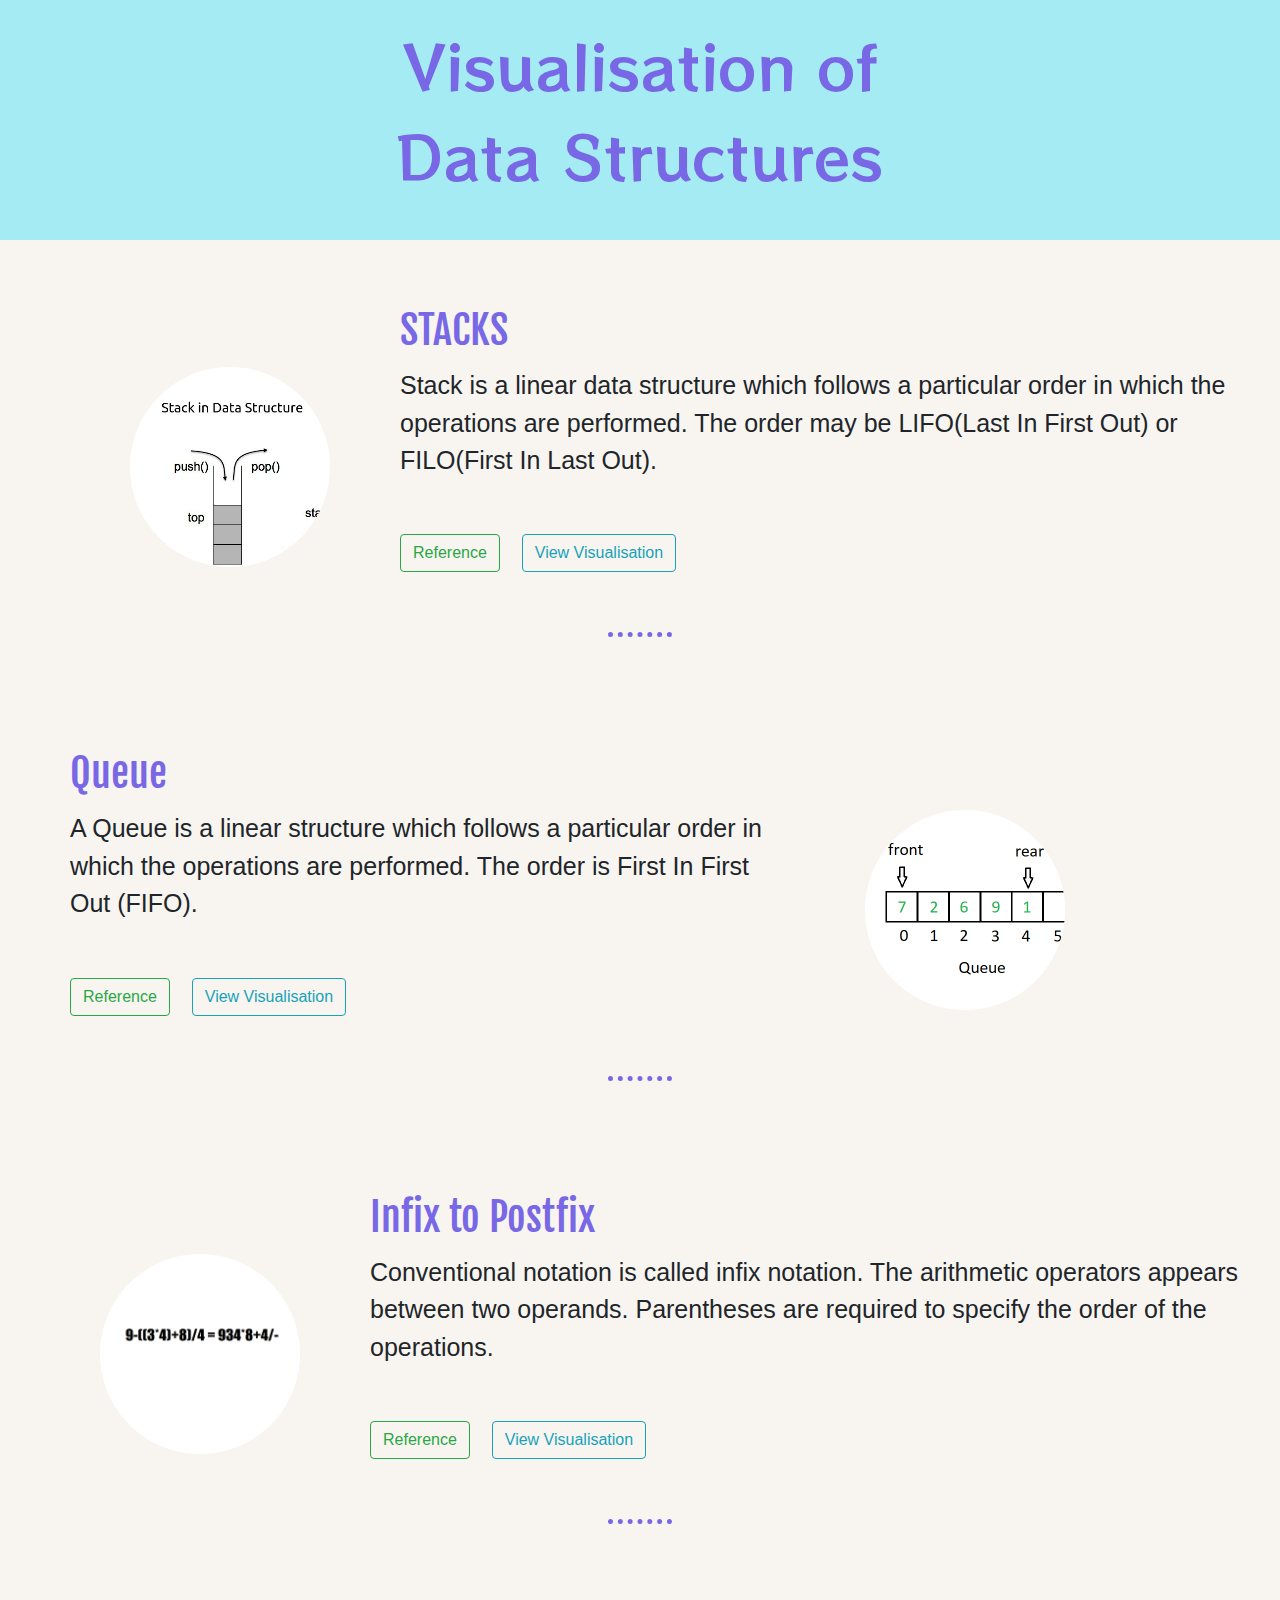
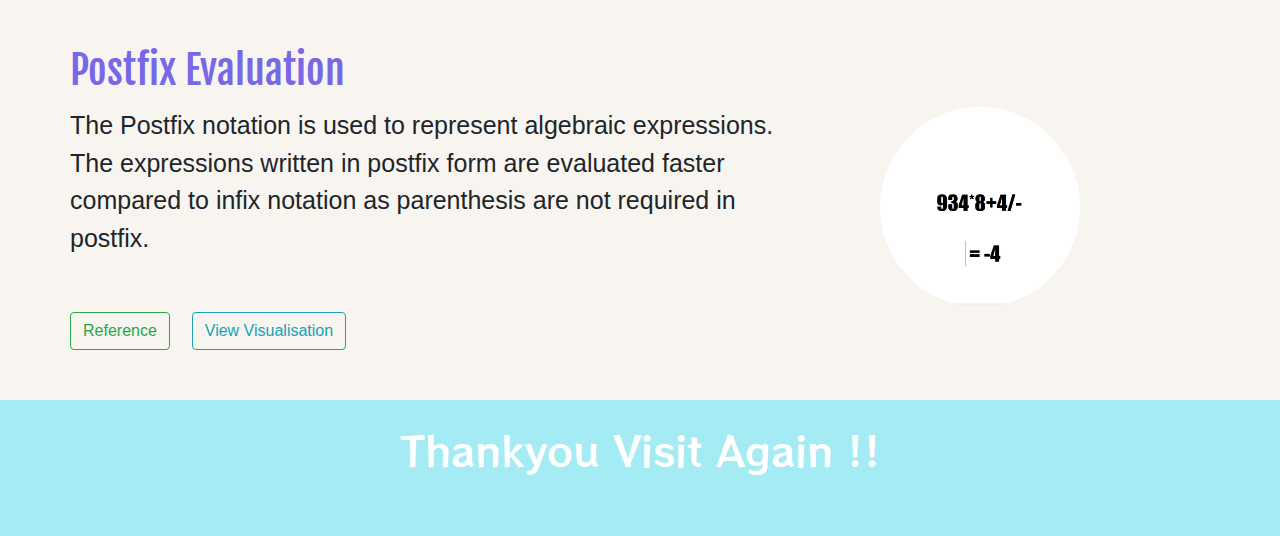
<file: index.html>
<!DOCTYPE html>
<html lang="en">
<head>
    <meta charset="UTF-8">
    <title>Visualisation of Data Structures</title>
    <link rel="stylesheet" href="https://maxcdn.bootstrapcdn.com/bootstrap/4.0.0/css/bootstrap.min.css" integrity="sha384-Gn5384xqQ1aoWXA+058RXPxPg6fy4IWvTNh0E263XmFcJlSAwiGgFAW/dAiS6JXm" crossorigin="anonymous">
    <link rel="stylesheet" href='home.css'>
    <link rel="preconnect" href="https://fonts.gstatic.com">
<link href="https://fonts.googleapis.com/css2?family=RocknRoll+One&display=swap" rel="stylesheet">
<link rel="preconnect" href="https://fonts.gstatic.com">
<link href="https://fonts.googleapis.com/css2?family=Roboto+Mono:wght@300&family=RocknRoll+One&display=swap" rel="stylesheet">
<link rel="preconnect" href="https://fonts.gstatic.com">
<link href="https://fonts.googleapis.com/css2?family=Cabin:wght@700&family=Fjalla+One&display=swap" rel="stylesheet">
</head>
<body>

    <div class='conatiner'>
        <div class='row-one'>
            <div class='col-lg-12 col-md-12'>
                <div class='heading'>
                    Visualisation of Data Structures       
                </div>            
            </div>
        </div>
        <div class='row-two'>
            
            <div class='stack col-md-12'>
                <div class='col-md-6'>
                <div class='header'>
                    STACKS
                </div>
                

                <img class='stack-img' src="filename.jpg">
                </div>
                
                <p>Stack is a linear data structure which follows a particular order in which the operations are performed. The order may be LIFO(Last In First Out) or FILO(First In Last Out).</p><br>
                <a href="https://www.geeksforgeeks.org/stack-data-structure/" class="btn btn-outline-success ">Reference</a>
                <a href="Stack 1.html"class="btn btn-outline-info stack-btn">View Visualisation</a>
               
            </div>
            <hr>
           
            <div class='queue col-md-12'>
                <div class='head'>
                    Queue
                </div>
                <img class="queue-img" src='queue.jpg'>
                
                <p>A Queue is a linear structure which follows a particular order in which the operations are performed. The order is First In First Out (FIFO).</p><br>
                <a href="https://www.geeksforgeeks.org/queue-data-structure/" class="btn btn-outline-success ">Reference</a>
                <a href="queue1.html" class="btn btn-outline-info stack-btn">View Visualisation</a>

      		</div>
              <hr>
            </div>
        <div class='row-three'>
            <div class='intopost'>
                <div class='header'>
                    Infix to Postfix
                </div>
                <img class='intopost-img' src="intopost.png">
                
                <p>Conventional notation is called infix notation. The arithmetic operators appears between two operands. Parentheses are required to specify the order of the operations.</p><br>
                <a href="https://www.geeksforgeeks.org/stack-set-2-infix-to-postfix/" class="btn btn-outline-success ">Reference</a>
                <a href="inTopost.html" class="btn btn-outline-info stack-btn">View Visualisation</a>
            </div>
            <hr>

            <div class='posteval'>
                <div class='head'>
                    Postfix Evaluation
                </div>
            <img class="post-img" src='postfix.png'>
          
            <p>The Postfix notation is used to represent algebraic expressions. The expressions written in postfix form are evaluated faster compared to infix notation as parenthesis are not required in postfix.</p><br>
            <a href="https://www.geeksforgeeks.org/stack-set-4-evaluation-postfix-expression/" class="btn btn-outline-success ">Reference</a>
            <a href="postfix.html" class="btn btn-outline-info stack-btn">View Visualisation</a>
                </div>
                

            </div>

            <div class='footer'>
                <p>Thankyou Visit Again !!</p>
            </div>
            
            

        </div>
    

</body>
</html>
</file>
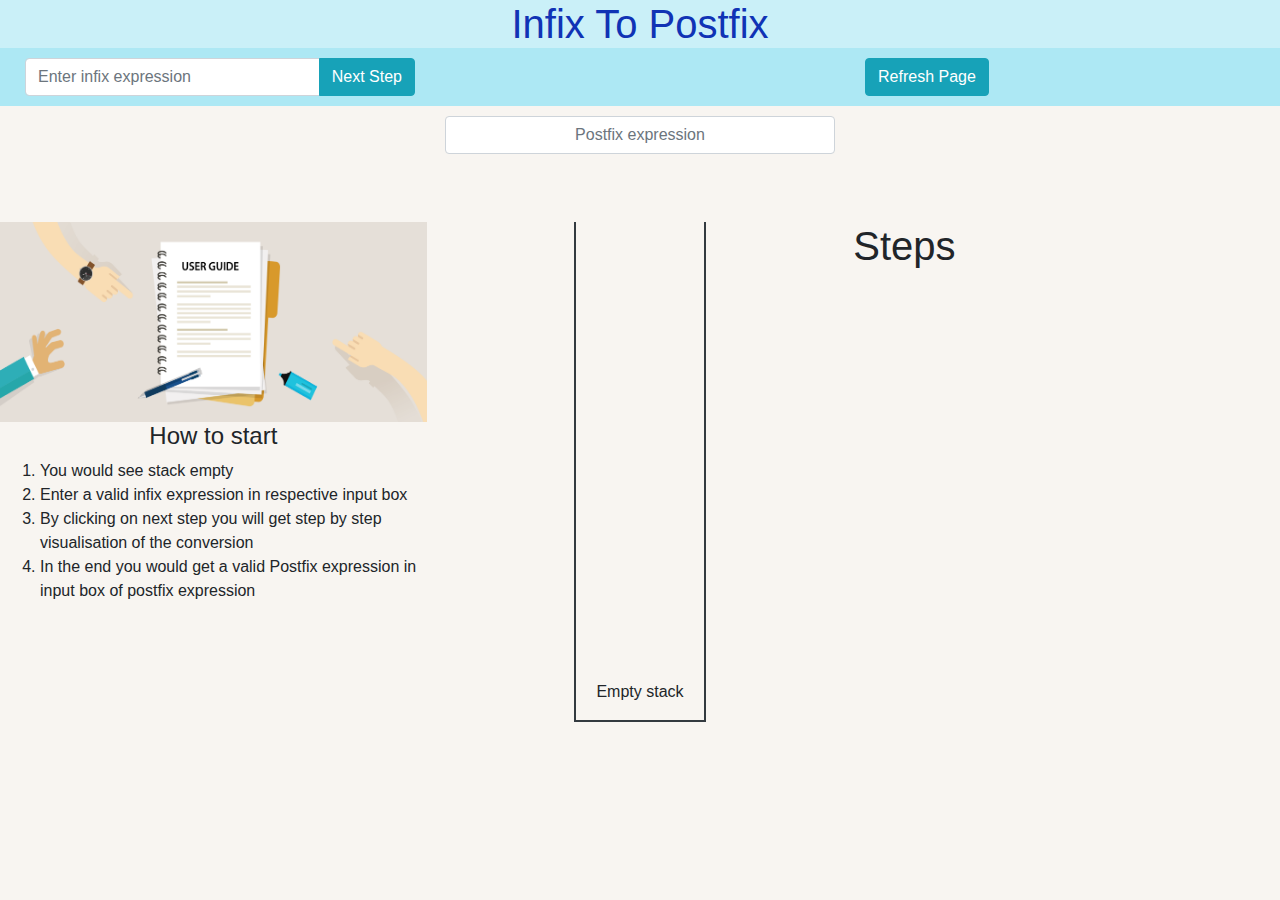
<file: inTopost.html>
<!doctype html>
<html lang="en">
  <head>
    <link rel="stylesheet" href="https://maxcdn.bootstrapcdn.com/bootstrap/4.0.0/css/bootstrap.min.css" integrity="sha384-Gn5384xqQ1aoWXA+058RXPxPg6fy4IWvTNh0E263XmFcJlSAwiGgFAW/dAiS6JXm" crossorigin="anonymous">
    <link rel="stylesheet" href="inTopost.css">
    <title>Infix To Postfix</title>
  </head>
  <body>
    <div id='a'>
        <h1>Infix To Postfix</h1>
    </div>


    <div class="row justify-content-between" id="b">
        <div class="col-md-6 col-lg-4" >
            <div class="input-group">
                <input type="text" class="form-control" placeholder="Enter infix expression" >
                <div class="input-group-append">
                    <button class="btn btn-info" id='next' type="button">Next Step</button>
                </div>
            </div>
        </div>

        <div class="col-md-6 col-lg-4">
            <button class="btn btn-info" onClick="window.location.reload();">Refresh Page</button>
        </div>
    </div>





    <div class="row justify-content-center" id='c'>
        <div class="col-md-6 col-lg-4">
            <div class="input-group mb-2">
                <input type="text" class="form-control" id="Postfix" placeholder="Postfix expression">
            </div>
        </div>
    </div>


    <div class='row inline justify-content-center' id='d'>
        
    </div>


    <div class='row justify-content-center'>
        <div class="space col-md-8 col-lg-4 order-lg-0 order-md-2 how">
            <img src="userguide.png" height="200px"  width=100%>
            <h4 style="text-align: center;">How to start</h4>
            <ol>
                <li>You would see stack empty</li>
                <li>Enter a valid infix expression in respective input box</li>
                <li>By clicking on next step you will get step by step visualisation of the conversion</li>
                <li>In the end you would get a valid Postfix expression in input box of postfix expression</li>
            </ol>
        </div>


            
        <div class="col-lg-4 col-md-6 order-lg-0 order-md-0">
            <div class="row justify-content-center ">
                <div class="col-4 col space d-flex flex-column-reverse border-3 border-right border-dark border-left border-bottom" id="stack_box">
                    <p style="text-align: center;">Empty stack</p>
                </div>  
            </div>
        </div>




        <div class="space col-md-6 col-lg-4 order-lg-2 order-md-1 ">
            <h1>Steps</h1>
            <div class="steps">

            </div>
            
        </div>
        


    </div>

    <script src="inTopost.js"></script>
    <script src="https://code.jquery.com/jquery-3.2.1.slim.min.js" integrity="sha384-KJ3o2DKtIkvYIK3UENzmM7KCkRr/rE9/Qpg6aAZGJwFDMVNA/GpGFF93hXpG5KkN" crossorigin="anonymous"></script>
    <script src="https://cdnjs.cloudflare.com/ajax/libs/popper.js/1.12.9/umd/popper.min.js" integrity="sha384-ApNbgh9B+Y1QKtv3Rn7W3mgPxhU9K/ScQsAP7hUibX39j7fakFPskvXusvfa0b4Q" crossorigin="anonymous"></script>
    <script src="https://maxcdn.bootstrapcdn.com/bootstrap/4.0.0/js/bootstrap.min.js" integrity="sha384-JZR6Spejh4U02d8jOt6vLEHfe/JQGiRRSQQxSfFWpi1MquVdAyjUar5+76PVCmYl" crossorigin="anonymous"></script>
  </body>
</html>
</file>
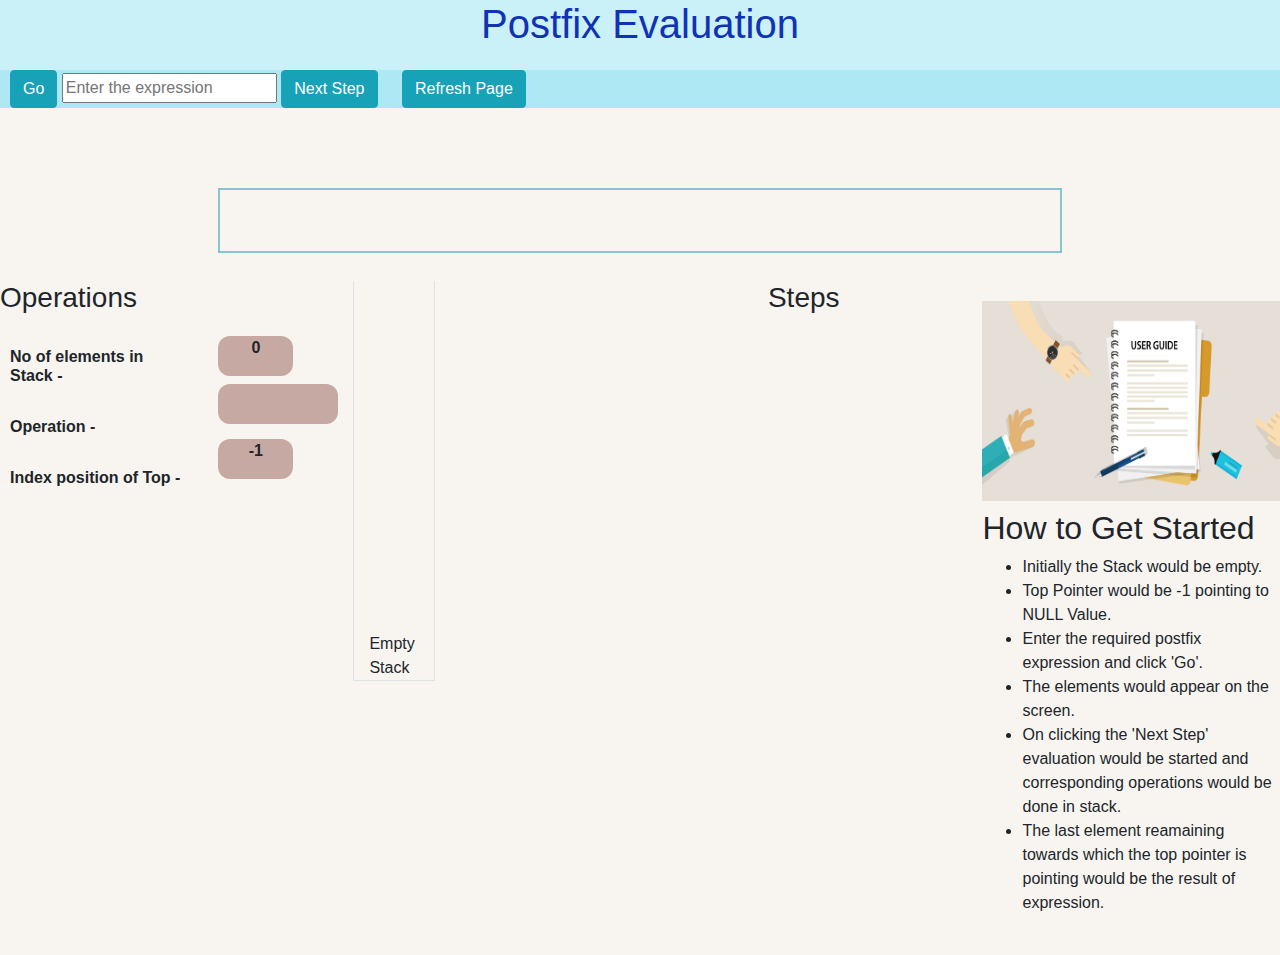
<file: postfix.html>
<!DOCTYPE html>
<html lang="en">
<head>
    <meta charset="UTF-8">
    <title>Postfix Evaluation</title>
    <link rel="stylesheet" href="https://stackpath.bootstrapcdn.com/bootstrap/4.4.1/css/bootstrap.min.css" integrity="sha384-Vkoo8x4CGsO3+Hhxv8T/Q5PaXtkKtu6ug5TOeNV6gBiFeWPGFN9MuhOf23Q9Ifjh" crossorigin="anonymous">
    <link rel="stylesheet" type="text/css" href="postfix.css">
</head>
<body>
    <div class='header'>
        <h1>Postfix Evaluation</h1>
    </div>
    
    <div id="b">
        <button id="p" class="btn btn-info">Go</button>
        <input type="text" name="" placeholder="Enter the expression">
        <button id='q' class='btn btn-info'>Next Step</button>
        <button class="btn btn-info" onClick="window.location.reload();">Refresh Page</button>
    </div>

    <div class='row outer'>
        <div class='col-xl-2'>
        </div>
        <div id='rr' class='col-xl-8'>   
        </div>
        <div class='col-xl-2'>
        </div>
    </div>

    <div class='row'>
        <div class='col-xl-2'>
        </div>
        <div class='col-xl-8'>
        <h1 class='stack_box'></h1>
        </div>
    <div class='col-xl-2'>
    </div>

    </div>
    <div class='row second'>
        <div class='col-lg-2 col-md-4'>
            <h3>Operations</h3>
                    <br><h6 class='text'>No of elements in Stack -</h6>
		            <br><h6 class='text'>Operation - </h6> 
		            <br><h6 class='text'>Index position of Top -</h6>	    
		           
        </div>
        <div class='col-lg-1 col-md-2'>
            <div class='elements'></div>
            <div class='oper'></div>
            <div class='topval'></div>
            
            

    </div>

        <div class='col-lg-3 col-md-6'>
            <div class='row space justify-content-center'>
            <div id="h" class="col-3 d-flex flex-column-reverse border-right border-left border-bottom">
                <div class='stackempty'></div>          
            </div>
            <div id='ar' class="col-3 d-flex flex-column-reverse">
            </div>
            <div id="c" class="col-3  d-flex flex-column-reverse">
            </div>
            </div>
            </div>

        <div class='col-lg-3 col-md-6'>
            <h3 class='step'>Steps</h3>
            <div class='row'>
                <div class='col-lg-12'>
                 <h4 class='steps'></h4>   
                </div>
            </div>
            
        </div>
        <div class='col-lg-3 col-md-6'>
            <h6>
                <img class='img'src="userguide.png">
            </h6>
            <h2>How to Get Started</h2>
            <ul>
                <li>Initially the Stack would be empty.</li>
                <li>Top Pointer would be -1 pointing to NULL Value. </li>
                <li>Enter the required postfix expression and click 'Go'.</li>
                <li>The elements would appear on the screen.</li>
                <li>On clicking the 'Next Step' evaluation would be started and corresponding operations would be done in stack.</li>
                <li>The last element reamaining towards which the top pointer is pointing would be the result of expression. </li>
            </ul>
            <br>

            
        </div>
    </div>
    <script src="postfix.js" async defer></script>
</body>
</html>
</file>
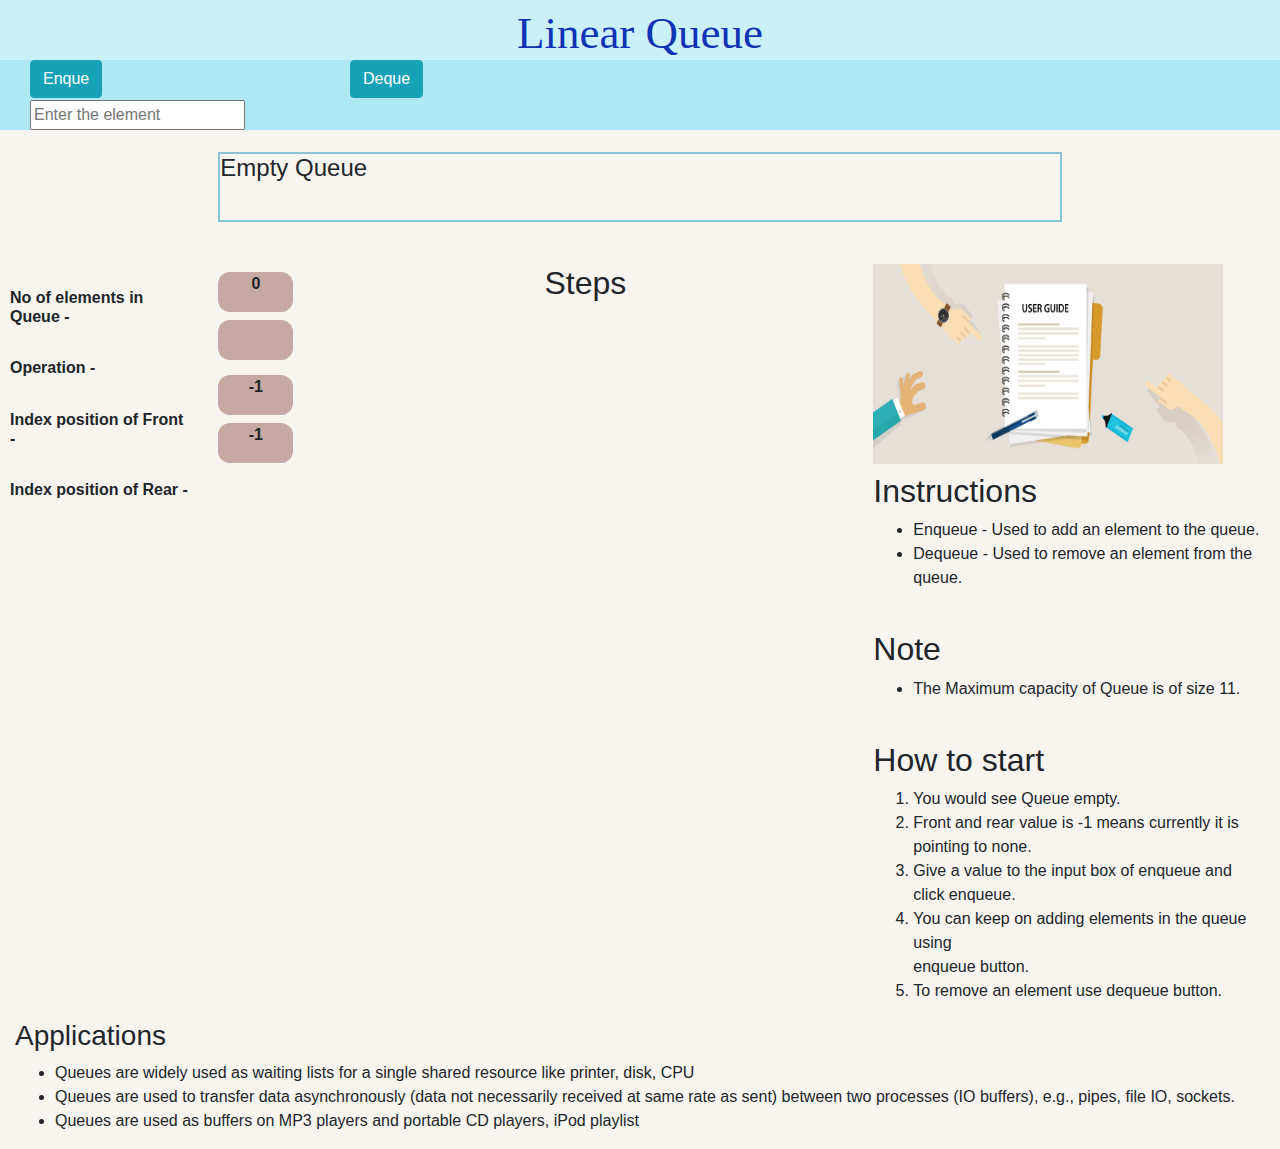
<file: queue1.html>
<!DOCTYPE html>
<html>
    <head>
        <meta charset="utf-8">
        <meta http-equiv="X-UA-Compatible" content="IE=edge">
        <title>Queue</title>
        <meta name="description" content="">
        <meta name="viewport" content="width=device-width, initial-scale=1">
        <link rel="stylesheet" href="queue1.css">
        <link rel="stylesheet" href="https://maxcdn.bootstrapcdn.com/bootstrap/4.0.0/css/bootstrap.min.css" integrity="sha384-Gn5384xqQ1aoWXA+058RXPxPg6fy4IWvTNh0E263XmFcJlSAwiGgFAW/dAiS6JXm" crossorigin="anonymous">
    </head>
    <body>
        <div id="a">
            <h1 id='heading'>Linear Queue</h1>
        </div>
        <div id="b" class='row'>
            <div class='col-xl-3 col-md-6'>
                <button id="q" class="btn btn-info">Enque</button>
                <input type="text" name="" placeholder="Enter the element" >
            </div>
            <div class='col-xl-3 col-md-6'>
                <button id="s" class="btn btn-info">Deque</button>

            </div>

            
       


            
        </div>

        
        <div class='row outer'>
            <div class='col-xl-2'>
            </div>
            <div id='rr' class='col-xl-8'>   
            </div>
            <div class='col-xl-2'>
            </div>
        </div>

        <div class='row inner'>
            <div class='col-xl-2'>
            </div>
            <div id='ra' class='col-xl-8'>   
            </div>
            <div class='col-xl-2'>
            </div>
        </div>
        
        <div class='row'>
            
            <div class='col-xl-2'>
            </div>
            <div class='col-xl-8'>
            <div class='stack_box'>
            <div class='stackempty'></div>
            </div>    
            </div>
        <div class='col-xl-2'>
        </div>
        </div>

        <div class='row innerend'>
            <div class='col-xl-2'>
            </div>
            <div id='fa' class='col-xl-8'>   
            </div>
            <div class='col-xl-2'>
            </div>
        </div>

        <div class='row outerend'>
            <div class='col-xl-2'>
            </div>
            <div id='fr' class='col-xl-8'>
            </div>
            <div class='col-xl-2'>
            </div>
        </div>
    



        <div class='row second'>
            <div class='col-xl-2 col-md-4 col-sm-6 data'>
                
                    <br><h6 class='text'>No of elements in Queue -</h6>
		            <br><h6 class='text'>Operation - </h6> 
		            <br><h6 class='text'>Index position of Front -</h6>	    
		            <br><h6 class='text'>Index position of Rear -</h6>
                </div>   
                
            <div class='col-xl-1 col-md-4 col-sm-6'>
                    <div class='elements'></div>
                    <div class='oper'></div>
                    <div class='frontval'></div>
                    <div class='rearval'></div>
                    
        
            </div>

                 
		    
            

            
      

            <div class='col-xl-5 col-md-4 col-sm-12 '>
                <h2 class='step'>Steps</h2>

                <div class='row'>
                    <div class='col-lg-12'>
                     <h4 class='steps'></h4>   
                    </div>
                </div>

            </div>
            <div class='col-xl-4 col-md-6 '>
                <div class='footer'>
                <h6>
                    
                    <img class='img'src="userguide.png">
                    
                    </h6>
                    <h2>Instructions</h2>
                    <ul>
                        <li>Enqueue - Used to add an element to the queue.</li>
                        <li>Dequeue - Used to remove an element from the queue.</li>
                    </ul>
                    <br>
                    <h2>Note</h2>
                    <ul>
                        <li>The Maximum capacity of Queue is of size 11.</li>
                    </ul>
                    <br>
                    <h2>How to start</h2>
                    <ol>
                        <li>You would see Queue empty.</li>
                        <li>Front and rear value is -1 means currently it is pointing to none.</li>
                        <li>Give a value to the input box of enqueue and click enqueue.</li>
                        <li>You can keep on adding elements in the queue using <br>enqueue button.</li>
                        <li>To remove an element use dequeue button.</li>
                    </ol>
                    </div>
            </div>



        </div>
        <div class='row-three'>
            <div class='col-lg-12'>
                <h3>Applications
                </h3>
                <ul>
                    <li>Queues are widely used as waiting lists for a single shared resource like printer, disk, CPU</li>
                    <li>Queues are used to transfer data asynchronously (data not necessarily received at same rate
                        as sent) between two processes (IO buffers), e.g., pipes, file IO, sockets.</li>

                    <li>Queues are used as buffers on MP3 players and portable CD players, iPod playlist</li>    
                </ul>
            </div>
        </div>


        
        
        <script src="queue2.js" async defer></script>
    </body>
</html>
</file>
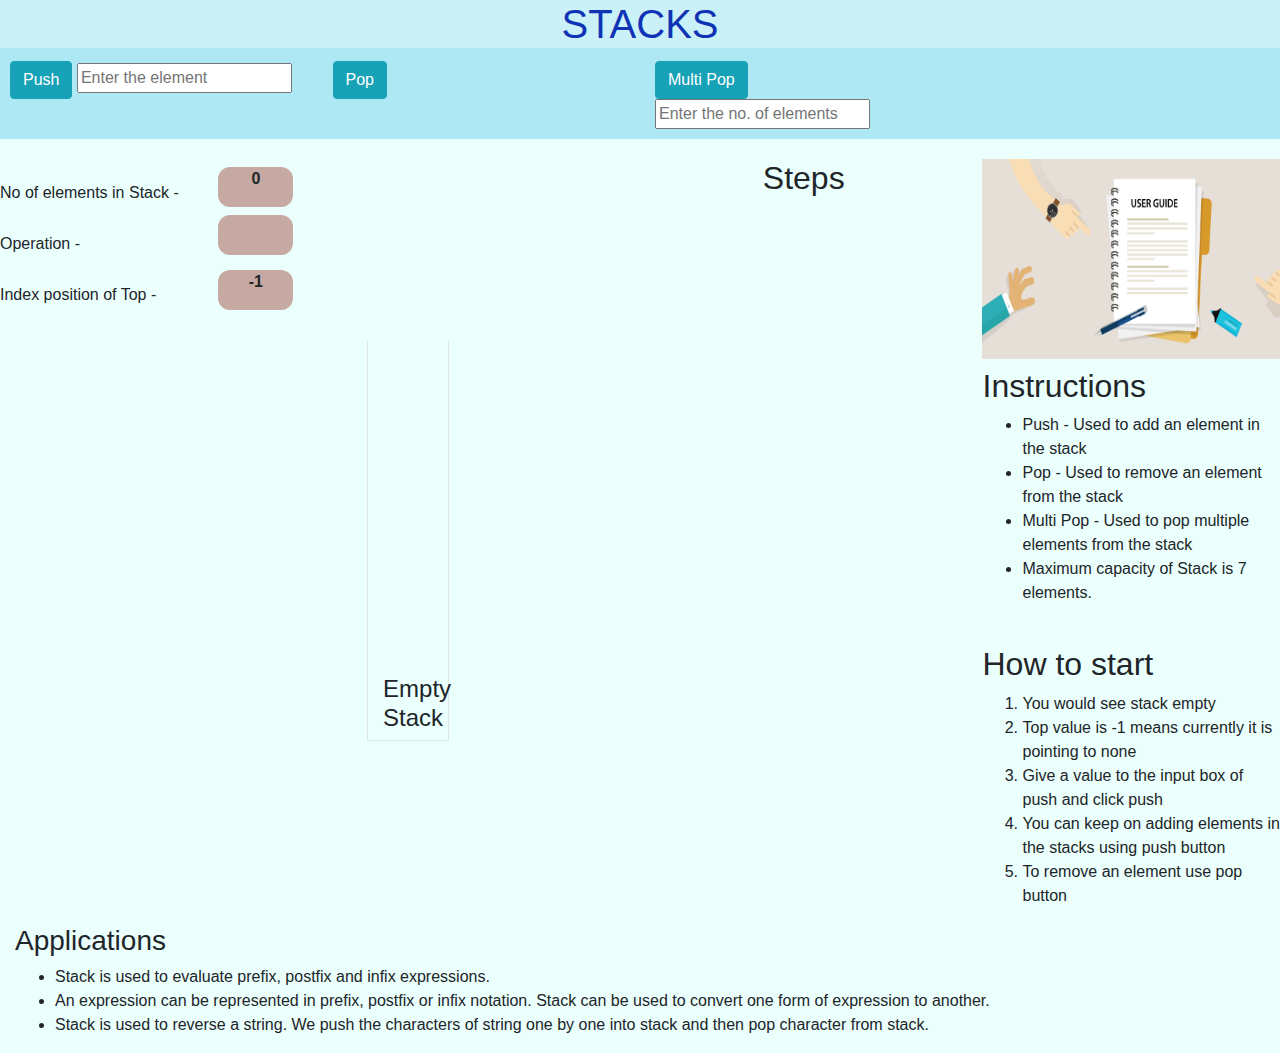
<file: Stack 1.html>
<!DOCTYPE html>

<html>
    <head>
        <meta charset="utf-8">
        <meta http-equiv="X-UA-Compatible" content="IE=edge">
        <title>Stack</title>
        <meta name="description" content="">
        <meta name="viewport" content="width=device-width, initial-scale=1">
        <link rel="stylesheet" href="Stack 1.css">
        <script src="https://ajax.googleapis.com/ajax/libs/jquery/3.5.1/jquery.min.js"></script>
        <link rel="stylesheet" href="https://maxcdn.bootstrapcdn.com/bootstrap/4.0.0/css/bootstrap.min.css" integrity="sha384-Gn5384xqQ1aoWXA+058RXPxPg6fy4IWvTNh0E263XmFcJlSAwiGgFAW/dAiS6JXm" crossorigin="anonymous">

    </head>
    <body>
        <div id="a">
            <h1>STACKS</h1>
        </div>
        <div id="b" class='row'>
            <div class='col-xl-3 col-md-4'>
            <button id='p'class="btn btn-info">Push</button>
            <input type="text" name=""placeholder="Enter the element" >
        </div>

            <div class='col-xl-3 col-md-4'>
            <button id='q' class="btn btn-info">Pop</button>
        </div>
        <div class='col-xl-3 col-md-4'>
            <button id='r' class="btn btn-info">Multi Pop</button>
            <input type="text" name="" placeholder="Enter the no. of elements" >
        </div>
        
    </div>
        
        <div class="row second">
     
            <div class='col-xl-2 col-md-4 col-sm-6 data'>
                <br><h6 class='text'>No of elements in Stack -</h6>
                <br><h6 class='text'>Operation - </h6> 
                <br><h6 class='text'>Index position of Top -</h6>	    
            </div> 

            <div class='col-xl-1 col-md-4 col-sm-6 data'>
                <div class='elements'></div>
                <div class='oper'></div>
                <div class='topval'></div>
                
    
        </div>

            <div class="col-xl-3 align-self-center col-md-6 data">
     
                <div class="row space justify-content-center">                   
                    <div id="h" class="col-3 d-flex flex-column-reverse border-right border-left border-bottom">
                        <div class='stackempty'></div>    
                        
                        
                        
                        
                        
                    </div>
                    <div id='ar' class="col-2 d-flex flex-column-reverse">
                        
                        

                    </div>
                    <div id="c" class="col-3  d-flex flex-column-reverse">
                        
                        

                    </div>

                </div>

            </div>

            <div class="col-xl-3 col-md-6  data ">
                <h2 class='stepname''>Steps</h2>

                <div class='row'>
                    <div class='col-lg-12'>
                    
                        <p class='steps'></p>
                        </div>
                    
                </div>
            </div> 

           <div class="col-xl-3 col-md-6 data">
                <h6>
                <img class='img' src="userguide.png">
                </h6>
                <h2>Instructions</h2>
                <ul>
                    <li>Push - Used to add an element in the stack</li>
                    <li>Pop - Used to remove an element from the stack</li>
                    <li>Multi Pop - Used to pop multiple elements from the stack</li>
                    <li>Maximum capacity of Stack is 7 elements.</li>
                </ul>
                <br>
                <h2>How to start</h2>
                <ol>
                    <li>You would see stack empty</li>
                    <li>Top value is -1 means currently it is pointing to none</li>
                    <li>Give a value to the input box of push and click push</li>
                    <li>You can keep on adding elements in the stacks using push button</li>
                    <li>To remove an element use pop button</li>
                </ol>
           </div>
        </div>

        <div class='row-three'>
            <div class='col-lg-12'>
                <h3>Applications
                </h3>
                <ul>
                    <li>Stack is used to evaluate prefix, postfix and infix expressions.</li>
                    <li>An expression can be represented in prefix, postfix or infix notation. Stack can be used to convert one form of expression to another.</li>

                    <li>Stack is used to reverse a string. We push the characters of string one by one into stack and then pop character from stack.</li>    
                </ul>
            </div>
        </div>
        
        <script src="Stack 1.js" async defer></script>
    </body>
</html>
</file>
<file: home.css>
body{
    background-color: #f8f5f1;
}
.heading{
    font-size: 60px;
    font-family: 'RocknRoll One', sans-serif;
    width: 40%;
    text-align: center;
    margin: auto auto auto auto;
    padding-top:20px ;
    color:#7868e6;
    padding-bottom: 40px;
}
.row-one{
    background-color: #a4ebf3
}
.stack-img{
    float: left;
    margin-left: 100px;
    margin-right: 70px;
   
}
.stack{
    background-color:#f8f5f1 ;
    font-size: 25px;
    padding-top: 60px;
    padding-right: 20px;
  

}
.stack-btn{
    margin-left: 15px;
    text-align: left;
}
.queue-img{
    float: right;

    margin-right: 200px;
    margin-left: 70px;
}
.queue{
    background-color:#f8f5f1 ;
    font-size: 25px;
    padding-top: 90px;
    padding-left: 70px;

}
.intopost{
    background-color:#f8f5f1 ;
    font-size: 25px;
    padding-top: 90px;
    padding-right: 20px;

}
.posteval{
    background-color:#f8f5f1 ;
    font-size: 25px;
    padding-top: 100px;
    padding-left: 70px;
    padding-bottom: 50px;

}
.footer{
    background-color: #a4ebf3;
    color:white;
    text-align: center;
    padding-bottom: 40px;
    font-size: 40px;
    font-family: 'RocknRoll One', sans-serif;
    padding-top:20px ;
}
.header{
    color:#7868e6;
    margin-bottom: 7px;
    font-family: 'Fjalla One', sans-serif;
    font-size: 40px;
    margin-left: 370px;
}
hr{
    width: 5%;
    border-style:dotted none none none ;
    border-width: 5px;
    border-color:#7868e6;
  
    margin-top: 60px;
    
}
.head{
    color:#7868e6;
    margin-bottom: 7px;
    font-family: 'Fjalla One', sans-serif;
    font-size: 40px;
}
.post-img{
    float: right;
    width: 200px;
    margin-right: 200px;
    margin-left: 70px;
}
.intopost-img{
    float: left;
    width: 200px;
    margin-left: 100px;
    margin-right: 70px;

}
</file>
<file: inTopost.css>
body{
    background-color: #f8f5f1;
}
#a{
    text-align: center;
    color:#1033b5 ;
    background-color: #caf0f8;
}


h1{
    margin: 0px !important;
}

#b{
	background-color:#ade8f4 ;
    padding: 10px;
}

#c{
    padding: 10px;
}

.box{
	height:40px;
	width: 40px;
	border: 2px solid black;
	background-color:#78c58e;
	text-align: center;
	font-size: 30px;
    margin-left: 5px;
}

#d{
    
    height: 50px;
}

h3{
    margin: 0px;
}

.space{
    height: 500px;
    padding-right: 0px !important;
    padding-left: 0px !important;
}

div{
    margin: 0px;
}

.block{
    height: 70px;
    font-size: 35px;
  
    border-radius:15px;
    border:2px solid black;
    text-align: center;
    margin: 3px ;
    
    
}

#stack_box{
    padding: 0px;
}

#Postfix{
    text-align: center;
}

.how{
   
    padding-right: 0px !important;
    padding-left: 0px !important;
}

.row{
    margin: auto;
}

.border-3 {
    border-width:2px !important;
}

.steps{
    font-size: 20px;
}
</file>
<file: postfix.css>
body{
    background-color: #f8f5f1;
}
.header{
    background-color:#caf0f8 ;
    text-align: center;
    color:#1033b5;
    height: 70px;  
}
#b{
    background-color: #ade8f4;
    padding-left: 10px;
}
.stack_box{
	height: 65px;
	border: 2px solid #8ac4d0 ;		
}
#rr{
    height: 80px;
}
.second{
    margin-top: 20px;
}
#h{
    height: 400px;  
}
.box{
    height:60px;
    width:70px; 
    border:2px solid black;
    color:black;
    font-size: 40px;
    text-align: center;
    display: inline-block;  
    background-color: #78c58e;   
}
.arrow{
    text-align: center;
    background-color:#f8f5f1;
    font-size: 50px;
    height: 60px;
    width: 80px;
    margin-bottom: 6px;
    display: inline-block;
}
.empty{
    background-color: white;
    width: 70px;
    display: inline-block;
}
.block{
    height: 45px;
    color:white;
    border: 2px solid black;
    font-size: 22px;
    text-align: center;
    border-radius: 13px;
    margin-bottom: 8px;
    
}
.boxk{
    height:60px;
    width:70px; 
    border:2px solid black;
    color:black;
    font-size: 40px;
    text-align: center;
    display: inline-block;   
    background-color: #78c58e;   
}
.top-block{
    height: 50px;
    background:#7474df;
    border: 2px solid black;
    text-align: center;
    color: white;
    border-radius: 13px;
    margin-bottom: 15px;
    font-size: 25px;
    
}

.top-arrow{
    font-size: 50px;
    height: 60px;
    margin-bottom: 15px;
}
.emt{
   
    height: 52px;
}
.topemp{
   
    height: 50px;
}
.bock{
    height: 45px;
    color:white;
    border: 2px solid black;
    font-size: 22px;
    text-align: center;
    border-radius: 13px;
    margin-bottom: 8px;
    
}
.img{
    height: 200px;
    width: 350px;
    margin-top: 20px;
    
}
.text{
    padding-left: 10px;
    font-weight: bold;
    
}
.elements{
    margin-top: 55px;
    height: 40px;
    width: 75px;
    background-color: white;
    text-align: center;
    background-color: #c6a9a3;
    font-weight: bolder;
    border-radius: 12px;
    
   
}
.oper{
    margin-top: 8px;
    height: 40px;
    width: 120px;
    background-color:white;
    text-align: center;
    background-color: #c6a9a3;
    border-color: black;
    border-radius: 12px;
    font-weight: bolder; 
}
.topval{
    margin-top: 15px;
    height: 40px;
    width: 75px;
    background-color:white;
    text-align: center;
    background-color: #c6a9a3;
    font-weight: bolder;
    border-radius: 12px;
   
}
.steps{
    height: 200px;
    text-align: center;
   
}
.step{
    text-align: center;
}
#q{
    margin-right: 20px;
}
</file>
<file: queue1.css>
body{
    background-color: #f8f5f1 !important;
}

#a{
    background-color: #caf0f8;
    font-family: Bahnschrift SemiBold;
    color:#1033b5;
    height: 60px;
    text-align: center;
}

h1{
    
	font-size:2rem;
	margin: 0px !important;
    
}
#heading{
    text-align: center;
    font-size: 45px;
    padding-top: 6px;
    
}

#b{
    background-color:  #ade8f4;
    padding-left: 30px;
   
}
#q{
    margin-bottom: 2px;
}
.stack_box{
	height: 70px;
	border: 2px solid #8ac4d0 ;		
}

.square{
    
    width:70px; 
    border:2px solid white;
    color:white;
    font-size: 40px;
    margin-right: 10px;
    text-align: center;
    border-radius: 13px;
    margin-top: 0.5rem;
   
}
.empty{
    background-color: #f8f5f1;
    width: 80px;
}

h3{
    display: inline-block;   
}

.outer{
    margin-top: 20px;
}
.rear-block{
    height: 50px;
    width: 80px;
    background:#7474df;
    border:2px solid black;
    font-size: 30px;
    margin-bottom: 0px; 
    text-align: center;
    border-radius: 13px;
    color: white;
    
   

}
.front-block{
    height: 50px;
    width: 82px;
    background:#7474df;
    border:2px solid black;
    font-size: 30px;
    margin-bottom: 0px; 
    text-align: center;
    border-radius: 13px;
    color: white;

}

.rear-arrow{
    text-align: center;
    background-color:#f8f5f1;
    font-size: 50px;
    height: 60px;
    width: 80px;
    margin-bottom: 6px;
}
.front-arrow{
    text-align: center;
    background-color:#f8f5f1;
    font-size: 50px;
    height: 60px;
    width: 80px;
    margin-bottom: 0px;
    
}


.elements{
    margin-top: 8px;
    height: 40px;
    width: 75px;
    background-color: white;
    text-align: center;
    background-color: #c6a9a3;
    font-weight: bolder;
    border-radius: 12px;
    
   
}
.oper{
    margin-top: 8px;
    height: 40px;
    width: 75px;
    background-color:white;
    text-align: center;
    background-color: #c6a9a3;
    border-color: black;
    border-radius: 12px;
    font-weight: bolder;
    
    
    
   
}
.frontval{
    margin-top: 15px;
    height: 40px;
    width: 75px;
    background-color:white;
    text-align: center;
    background-color: #c6a9a3;
    font-weight: bolder;
    border-radius: 12px;
   
}
.rearval{
    margin-top: 8px;
    height: 40px;
    width: 75px;
    text-align: center;
    background-color: #c6a9a3;
    font-weight: bolder;
    border-radius: 12px;
   
}
.second{
    margin-top: 40px;
}
.img{
    height: 200px;
    width: 350px;
    
}
.last{
    padding-right: 10px;
}
.text{
    padding-left: 10px;
    font-weight: bold;
    
}
.footer{
    padding-right: 20px;
}
.data{
    padding-bottom: 40px;
}
.steps{
    height: 200px;
    text-align: center;
   
}
.step{
    text-align: center;
}
.pranav{
    
}
</file>
<file: Stack 1.css>
body{
    background-color: #ebfffd !important;
}
h1{
    margin: 0px !important;
}
#a{
    text-align: center;
    color:#1033b5 ;
    background-color: #caf0f8;
}
#h{
    height: 400px;    
}
#b{
	background-color:#ade8f4 ;
    padding: 10px;
}
.block{
    height: 45px;
    color: white;
    border:2px solid white;
    font-size: 25px;
    text-align: center;
    border-radius: 13px;
    margin-top: 5px;
    
}
.top-block{
    height: 50px;
    background:#7474df;
    border:2px solid black;
    font-size: 25px;
    text-align: center;
    border-radius: 13px;
    color: white;
    

    

}
.top-arrow{
  
    color: black;
    font-size: 40px;
    height: 53px;
    
}
.empty{
    background-color:#ebfffd;
    border-color: #ebfffd;
}
.emp{
    background-color: #ebfffd;
    border-color: #ebfffd;
}
.oper{
    margin-top: 8px;
    height: 40px;
    width: 75px;
    background-color:white;
    text-align: center;
    background-color: #c6a9a3;
    border-color: black;
    border-radius: 12px;
    font-weight: bolder; 
}

.topval{
    margin-top: 15px;
    height: 40px;
    width: 75px;
    background-color:white;
    text-align: center;
    background-color: #c6a9a3;

    font-weight: bolder;
    border-radius: 12px;
   
}

.elements{
    margin-top: 8px;
    height: 40px;
    width: 75px;
    background-color: white;
    text-align: center;
    background-color: #c6a9a3;
   
    font-weight: bolder;
    border-radius: 12px;
    
   
}
.steps{
    text-align: center;
    font-size: 10px;
}
.img{
    height: 200px;
    width: 350px;
    
}
.second{
    margin-top: 30px;
}
.stepname{
    text-align: center;
}

#p{
    margin-top: 3px;
}
#q{
    margin-top: 3px;

}
#r{
    margin-top: 3px;

}
.data{
    margin-top: 20px;
}
.space{
    
}
.row{
    margin: auto;
}
</file>
